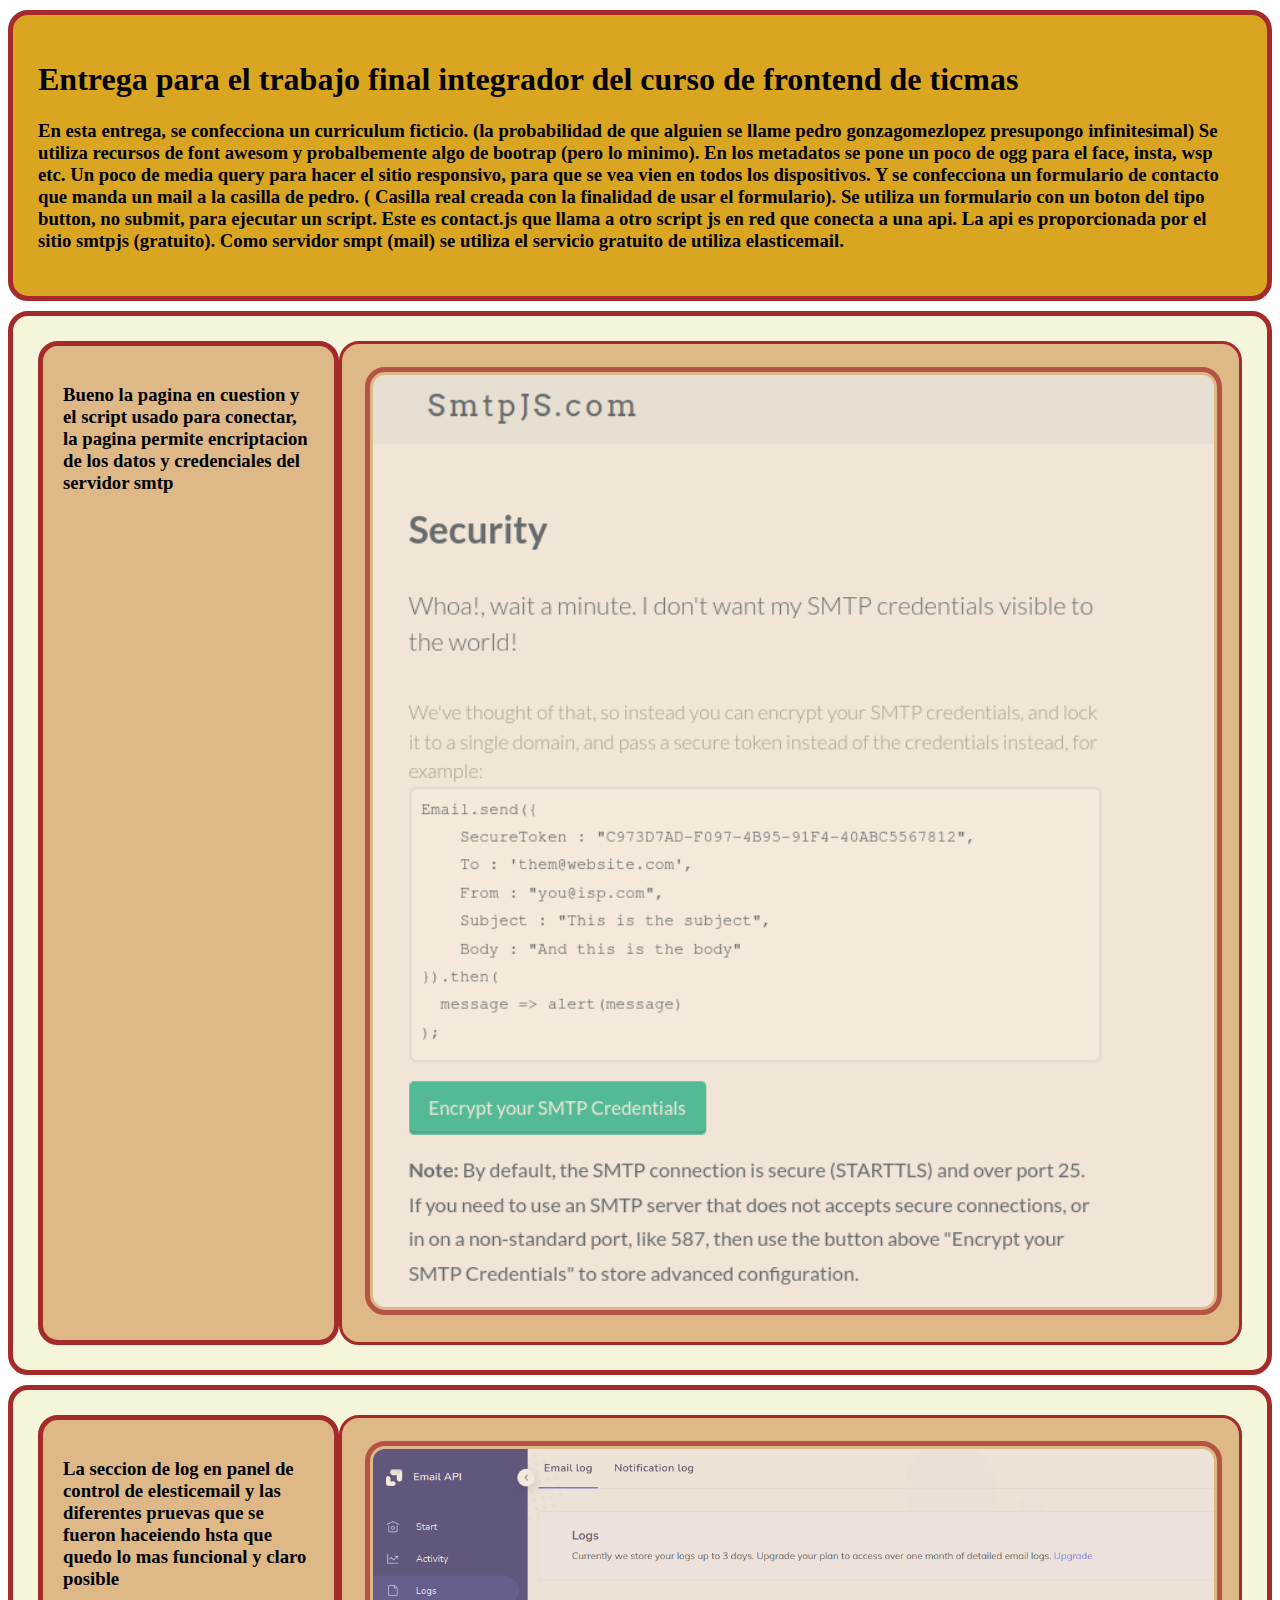
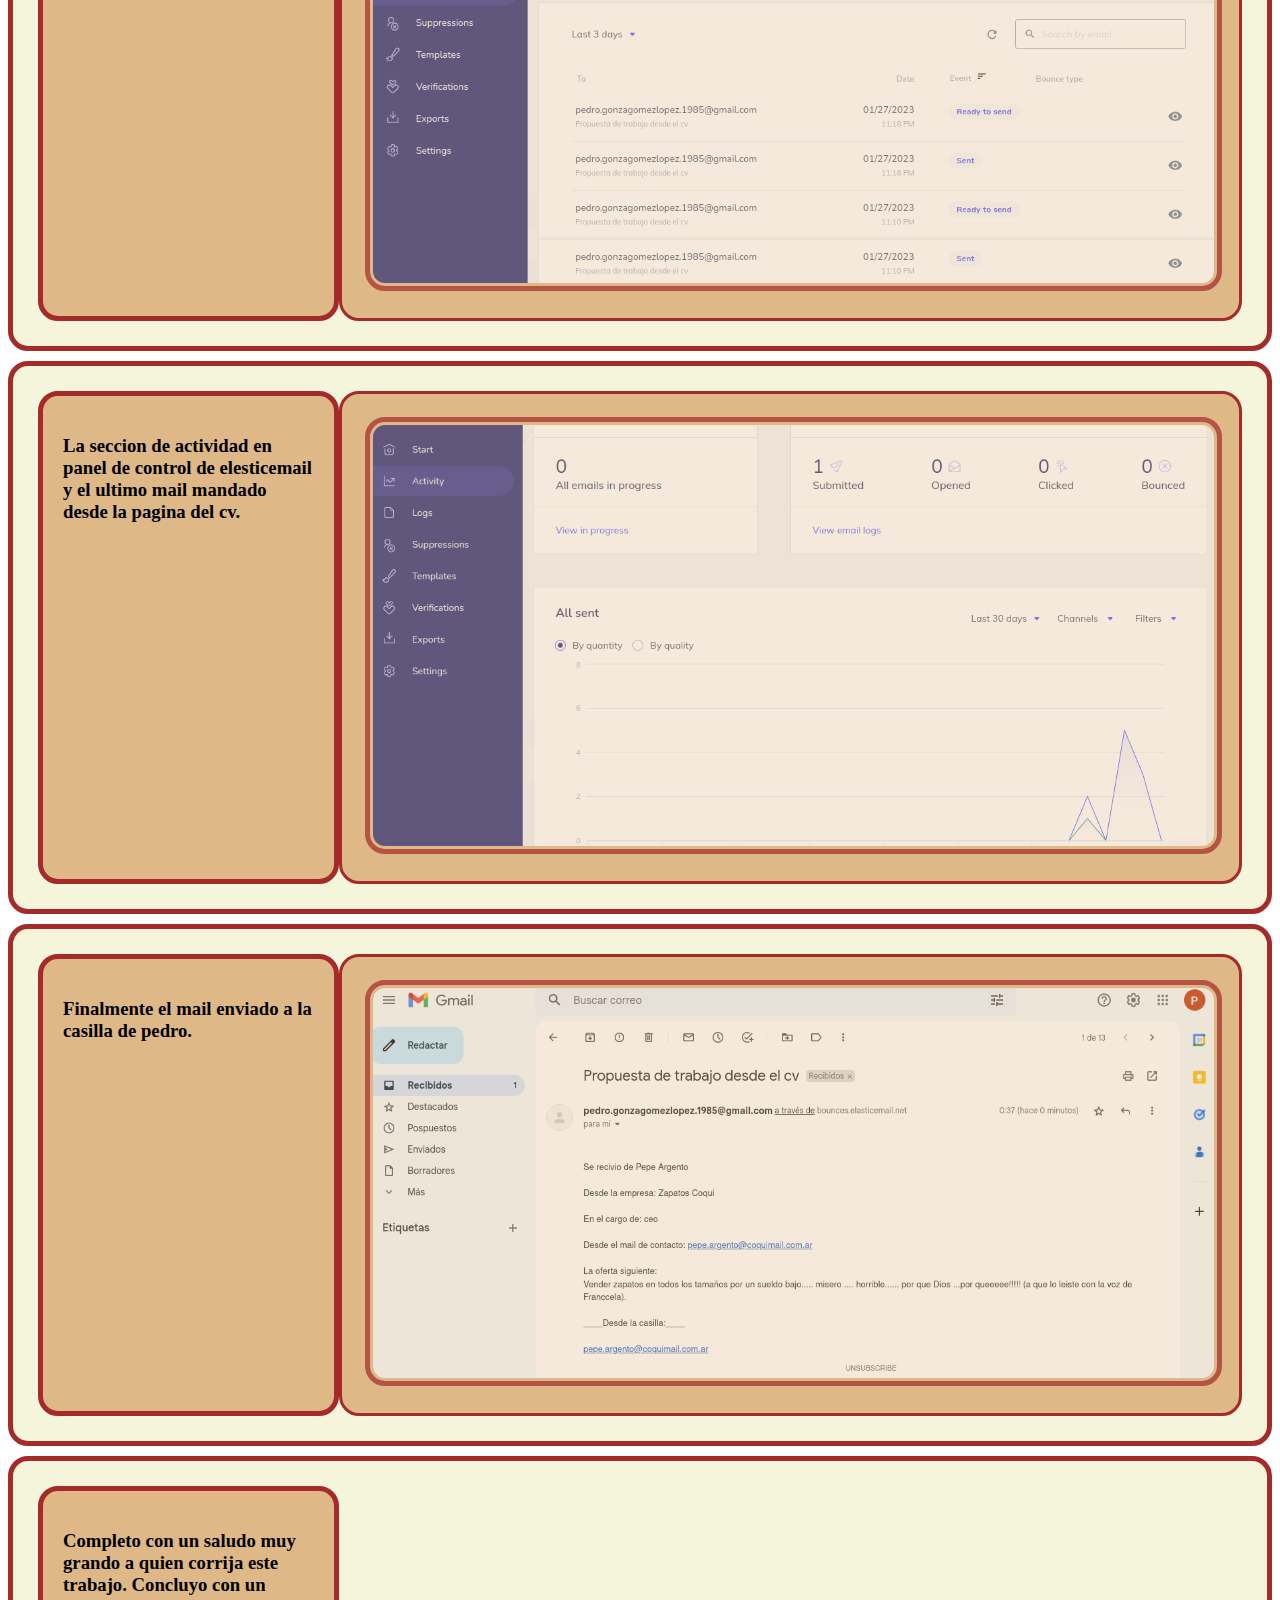
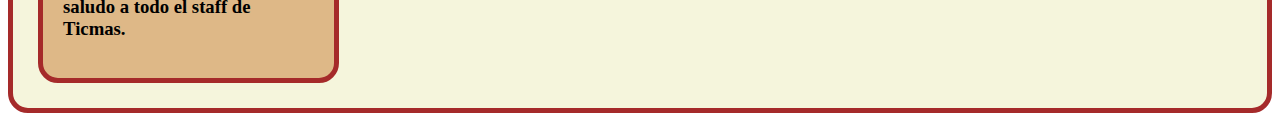
<file: README.html>
<!DOCTYPE html>
<html lang="en">
<head>
    <meta charset="UTF-8">
    <meta http-equiv="X-UA-Compatible" content="IE=edge">
    <meta name="viewport" content="width=device-width, initial-scale=1.0">
    <link rel="stylesheet" type="text/css" href="css/style.css">
    <title>Document</title>
</head>


<body>

    <section class="main-container2">
    
        <h1>Entrega para el trabajo final integrador del curso de frontend de ticmas</h1>

        <h3>
            En esta entrega, se confecciona un curriculum ficticio. 
            (la probabilidad de que alguien se llame pedro gonzagomezlopez presupongo infinitesimal)
            Se utiliza recursos de font awesom y probalbemente algo de bootrap (pero lo minimo).

            En los metadatos se pone un poco de ogg para el face, insta, wsp etc.

            Un poco de media query para hacer el sitio responsivo, para que se vea vien en todos los dispositivos.

            Y se confecciona un formulario de contacto que manda un mail a la casilla de pedro. 
            ( Casilla real creada con la finalidad de usar el formulario).

            Se utiliza un formulario con un boton del tipo button, no submit, para ejecutar un script. 
            Este es contact.js que llama a otro script js en red que conecta a una api.
            La api es proporcionada por el sitio smtpjs (gratuito).
            Como servidor smpt (mail) se utiliza el servicio gratuito de utiliza elasticemail.   
        
        </h3>
        
    </section>  

    <header class="header-container">

        <aside class="leftheader" >

            <h3>
                Bueno la pagina en cuestion y el script usado para conectar, 
                la pagina permite encriptacion de los datos y credenciales del servidor smtp
            </h3>        
            
        </aside>

        <section class="rightheader">
        

            <img  class="rounded mx-auto d-block picture1" src="media/smtpjs.png" /> 

        </section>

    </header>

    <header class="header-container">

        <aside class="leftheader" >

            <h3>
                La seccion de log en panel de control de  elesticemail y las diferentes pruevas
                que se fueron haceiendo hsta que quedo lo mas funcional y claro posible
            </h3>        
            
        </aside>

        <section class="rightheader">
        
            <img  class="rounded mx-auto d-block picture1" src="media/elasticemail.png" /> 

        </section>

    </header>

    <header class="header-container">

        <aside class="leftheader" >

            <h3>
                La seccion de actividad en panel de control de  elesticemail y 
                el ultimo mail mandado desde la pagina del cv.
            </h3>        
            
        </aside>

        <section class="rightheader">
        
            <img  class="rounded mx-auto d-block picture1" src="media/elasticemail2.png" /> 

        </section>

    </header>

    <header class="header-container">

        <aside class="leftheader" >

            <h3>
                Finalmente el mail enviado a la casilla de pedro. 

            </h3>        
            
        </aside>

        <section class="rightheader">
        
            <img  class="rounded mx-auto d-block picture1" src="media/correo pepe.png" /> 

        </section>
  

    </header>

    <header class="header-container">

        <aside class="leftheader" >

            <h3>

               Completo con un saludo muy grando a quien corrija este trabajo.
                            
                            
               Concluyo con un saludo a todo el staff de Ticmas. 
               
            </h3>        
            
        </aside>
       
    </header>

</body>
</html>
</file>
<file: css/style.css>
* {
    box-sizing: border-box;
    border-radius: 20px;
}

.picture1{
    width: 100%;
    height: auto;
    border: 5px solid brown;
    margin: 3px;
    padding: 3px;
    opacity: 0.7;
}

.picture2{
    width: 100%;
    height: auto;
    opacity: 0.5;
}

.header-container {
    display: flex;
    border: 5px solid brown;
    padding: 25px;
    margin: 10px 0px 10px 0px;
    background-color: beige;
}

.leftheader{
    width: 25%;
    float: left;
    padding: 20px;
    border: 5px solid brown;
    background-color: burlywood;
}

.rightheader{
    width: 75%;
    float: right;
    padding: 20px;
    border: 3px solid brown;
    background-color: burlywood;
}

.main-container {
    display: flex;
    border: 5px solid brown;
    padding: 25px;
    margin: 10px 0px 10px 0px;
    background-color: goldenrod;
}

.main-container2 {
    display: block;
    border: 5px solid brown;
    padding: 25px;
    margin: 10px 0px 10px 0px;
    background-color: goldenrod;
}

.menu{
    width: 25%;
    float: left;
    padding: 20px;
    border: 3px solid brown;
    background-color: bisque;
}


.main{
    width: 75%;
    float: left;
    padding: 20px;
    border: 1px solid brown;
    background-color: bisque;
}

.list1 {
    list-style-type: none;
    margin: 10px;
    padding:15px;
  }

.list1 li {
    margin: 5px;
    padding: 5px;
}

.list2 {
    list-style-type: none;
    margin: 20px;
    padding:10px;
  }

.list2 li {
    margin: 10px;
    padding: 10px;
}

.list3 {
    list-style-type: none;
    margin: 20px;
    padding:10px;
  }

.list3 li {
    margin: 15px;
    padding: 15px;
}

.inerform-container{
    display: grid;
    grid-template-columns:  auto ;
    grid-template-rows: auto;
    gap: 10px;
    border: 5px solid brown;
    padding: 25px;
    margin: 10px 0px 10px 0px;
    background-color: goldenrod;  
}

.input1{
    width: 100%;
    margin: 10px;
    padding: 20px;
    border: 5px solid brown;
}

.input2{
    width: 100%;
    margin: 10px;
    padding: 20px;
    border: 1px solid  brown;
    border-radius: 20px;
    background-color: beige;
}


@media only screen and (max-width: 900px){
  
     
    .main-container {
        display: grid;
        grid-template-columns:  auto;
        grid-template-rows: auto;
        gap: 10px;
        border: 5px solid brown;
        padding: 25px;
        margin: 10px 0px 10px 0px;
        background-color: goldenrod;
    }
    
    .menu{
        width: 100%;
        padding: 20px;
        border: 3px solid brown;
        background-color: bisque;
    }
    
    .main{
        width: 100%;
        padding: 20px;
        border: 1px solid brown;
        background-color: bisque;
    }
          
}


@media only screen and (max-width: 700px){
     
    .header-container {
        display: grid;
        grid-template-columns:  auto;
        grid-template-rows: auto;
        gap: 10px;
        border: 5px solid brown;
        padding: 25px;
        margin: 10px 0px 10px 0px;
        background-color: beige;
    }
    
    .leftheader{
        width: 100%;
        padding: 20px;
        border: 5px solid brown;
        background-color: burlywood;
    }
    
    .rightheader{
        width: 100%;
        padding: 20px;
        border: 3px solid brown;
        background-color: burlywood;
    }
    
    .main-container {
        display: grid;
        grid-template-columns:  auto;
        grid-template-rows: auto;
        gap: 10px;
        border: 5px solid brown;
        padding: 25px;
        margin: 10px 0px 10px 0px;
        background-color: goldenrod;
    }
    
    .menu{
        width: 100%;
        padding: 20px;
        border: 3px solid brown;
        background-color: bisque;
    }
    
    .main{
        width: 100%;
        padding: 20px;
        border: 1px solid brown;
        background-color: bisque;
    } 
    
}
</file>
